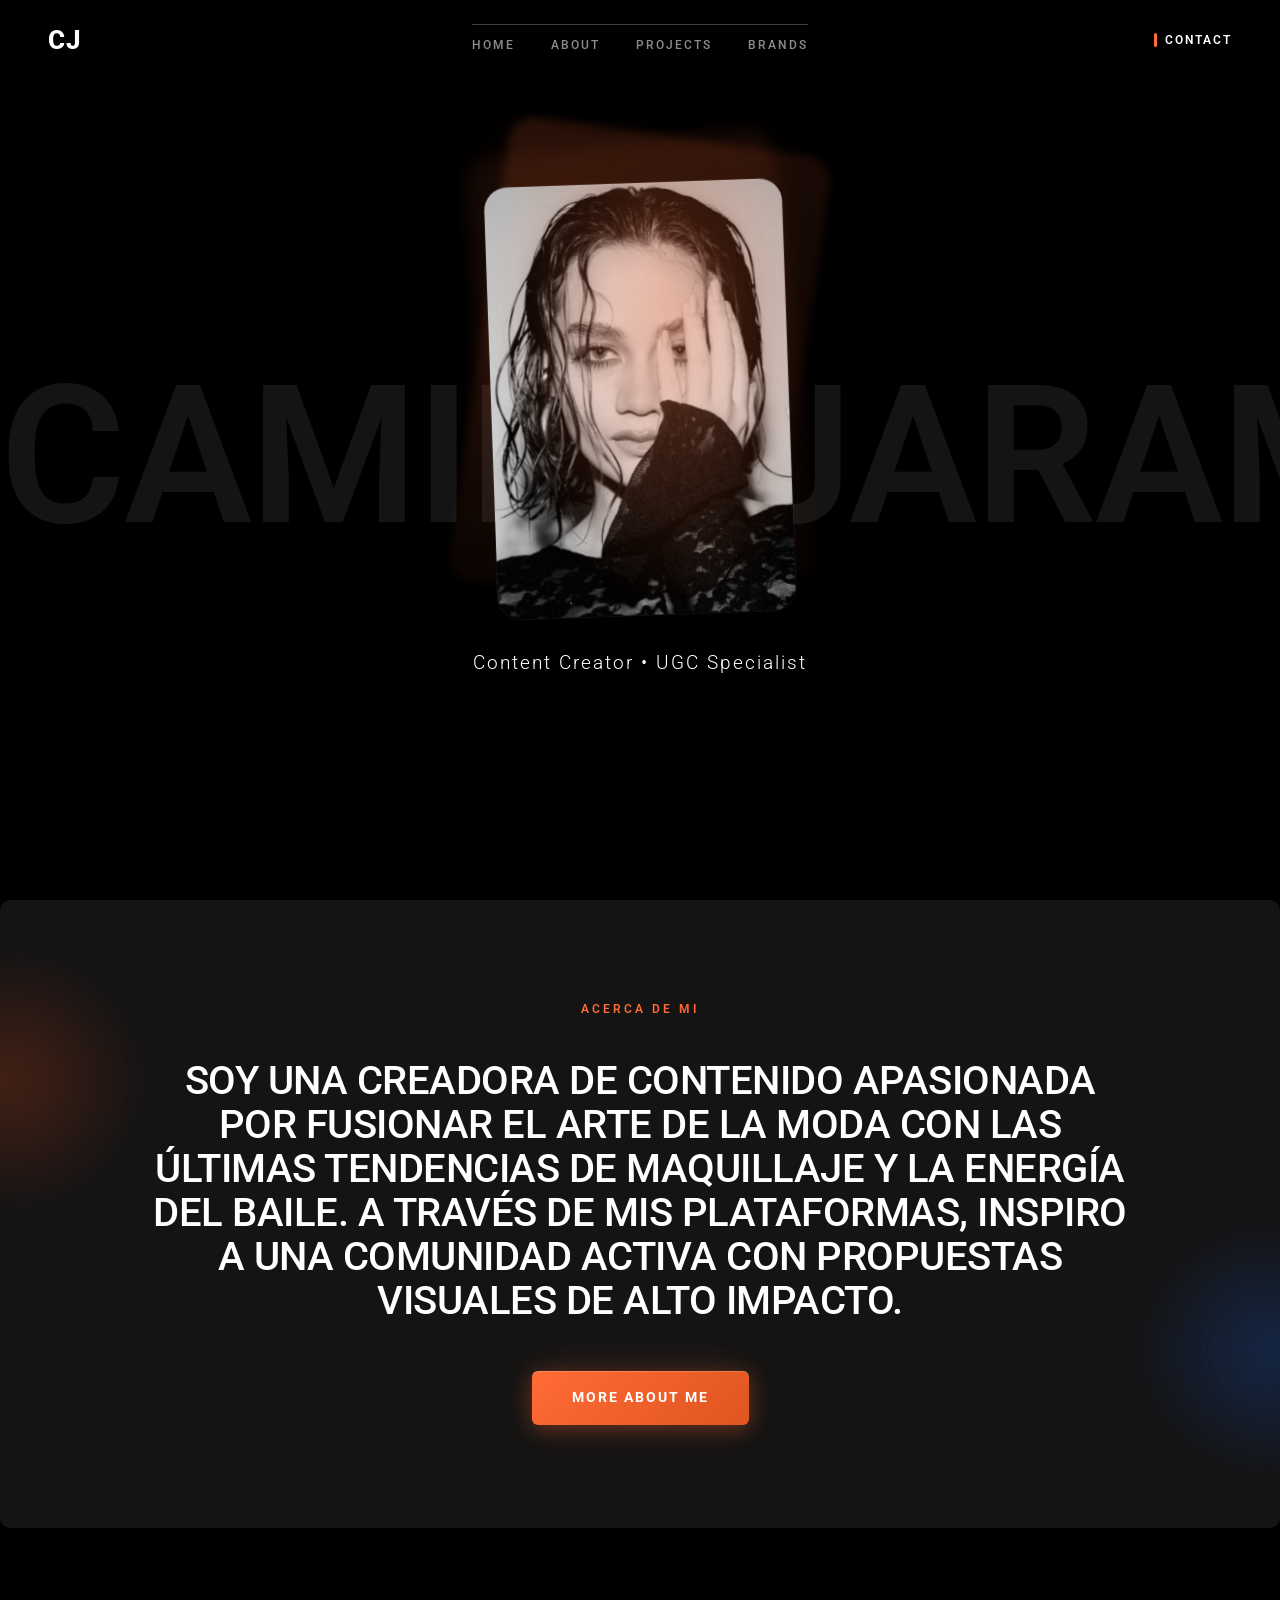
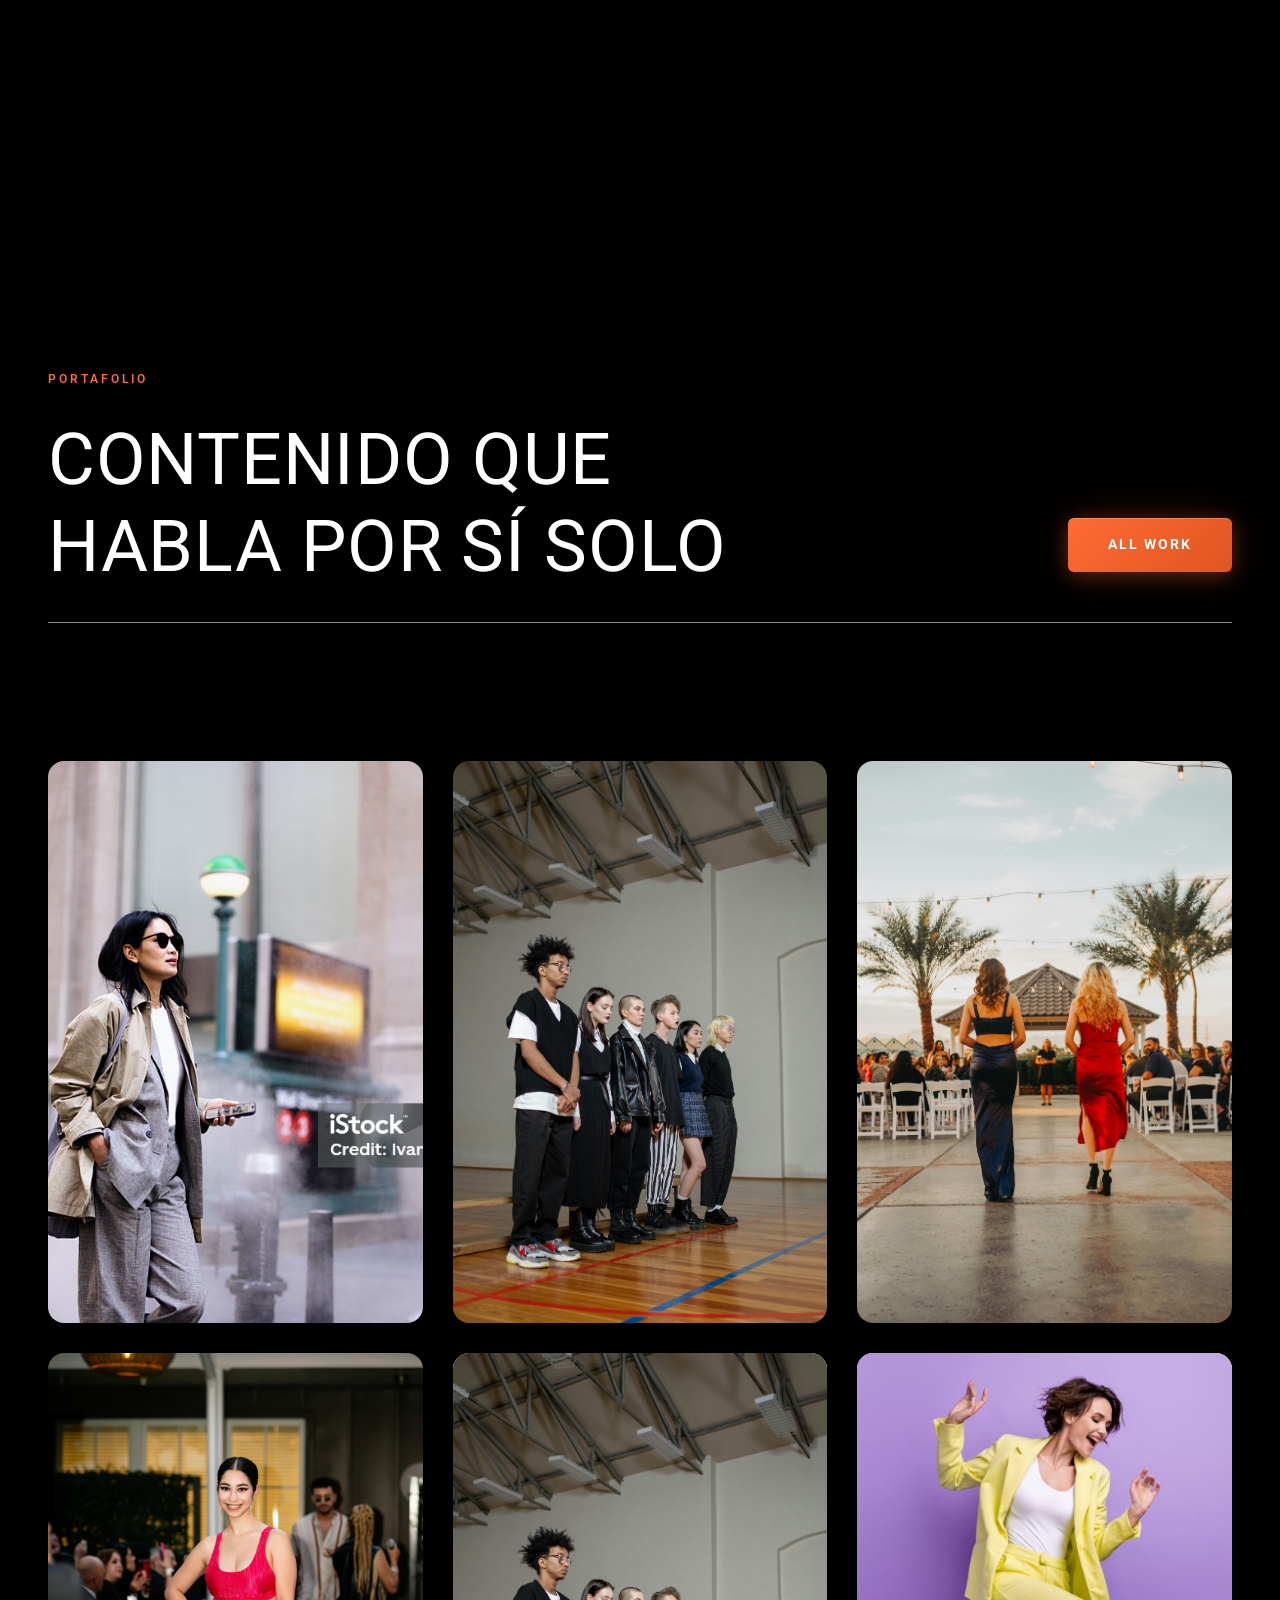
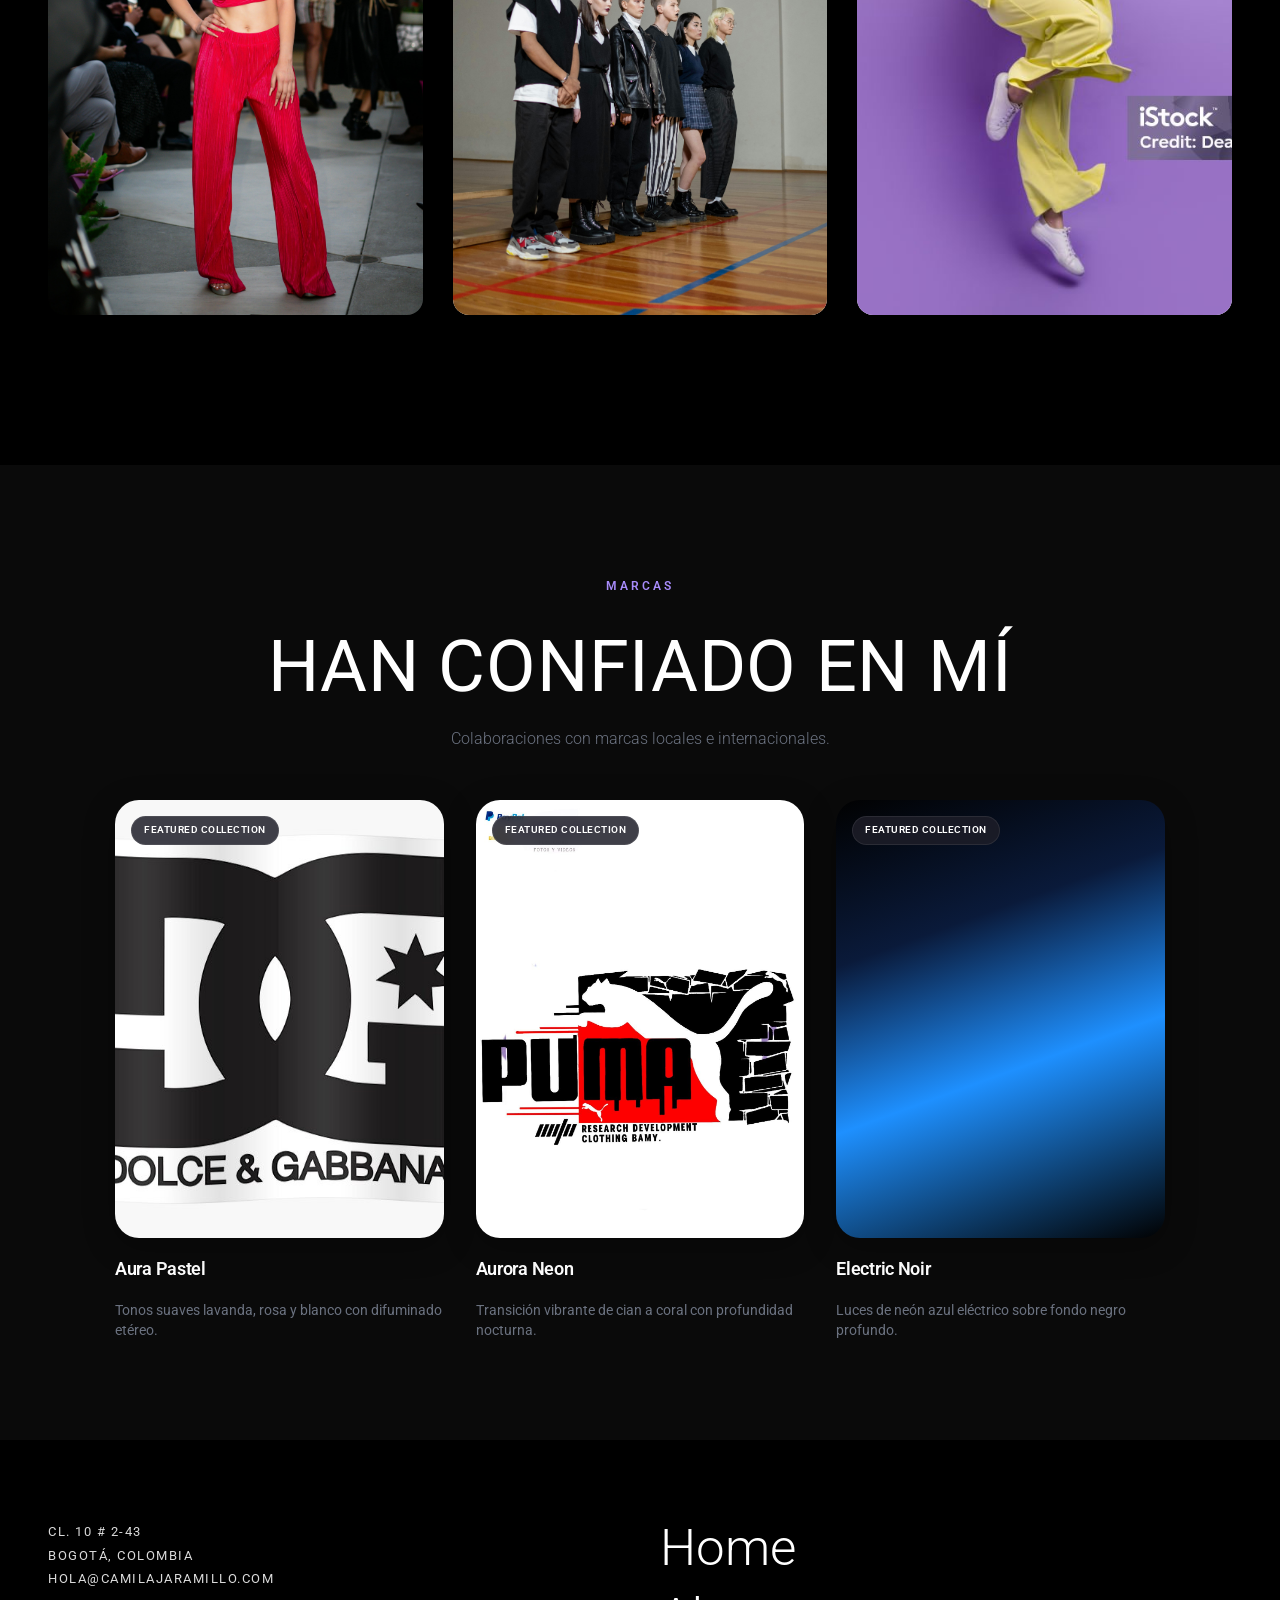
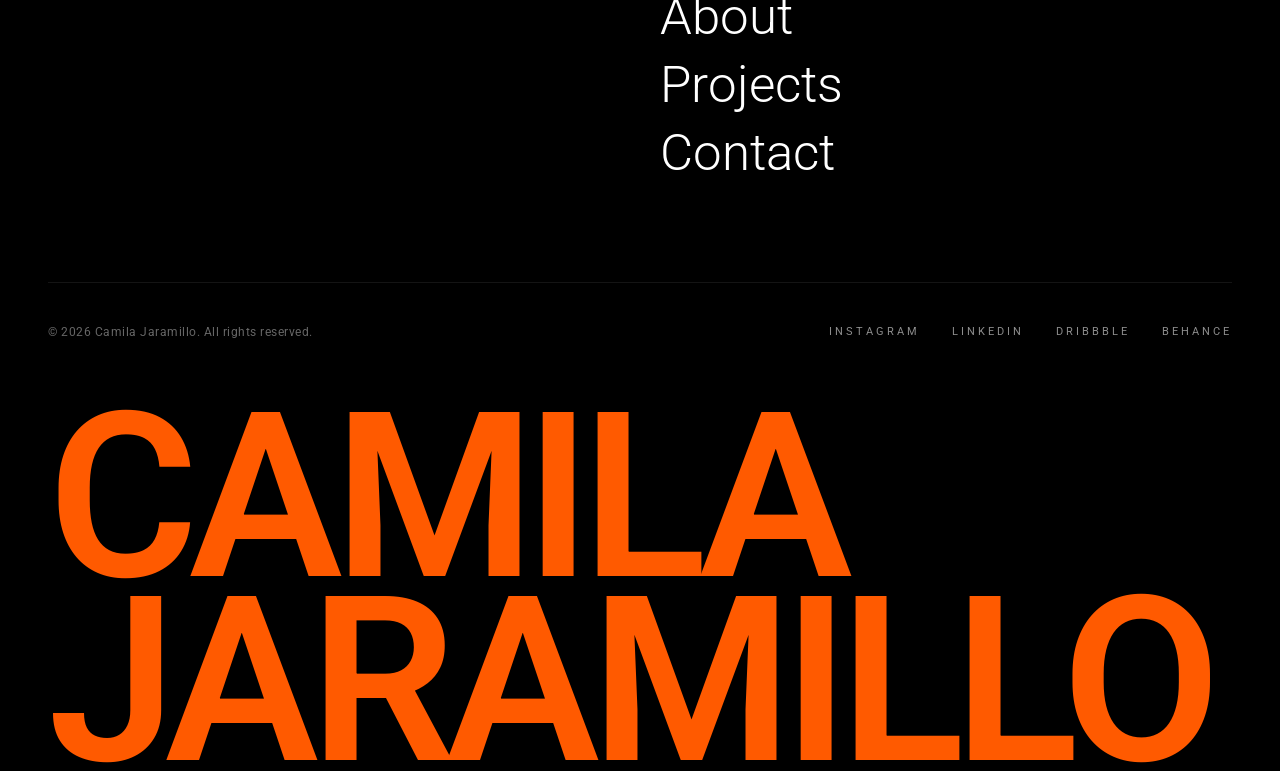
<file: index.html>
<!DOCTYPE html>
<html lang="es">
<head>
  <meta charset="UTF-8">
  <meta name="viewport" content="width=device-width, initial-scale=1.0">
  <meta name="description" content="Camila — Content Creator & UGC Specialist. Portafolio, estadísticas y contacto para colaboraciones con marcas.">
  <title>Camila — Content Creator & UGC</title>
  <link rel="preconnect" href="https://fonts.googleapis.com">
  <link rel="preconnect" href="https://fonts.gstatic.com" crossorigin>
  <link href="https://fonts.googleapis.com/css2?family=Inter:wght@400;500;600;700;800&family=Roboto:wght@300;400&display=swap" rel="stylesheet">
  <link rel="stylesheet" href="style.css">
</head>
<body>

  <!-- ===== NAV ===== -->
  <input type="checkbox" id="menuToggle" class="menu-toggle">
  <nav>
    <div class="hero-nav-inner">
      <a href="#" class="hero-logo">CJ</a>
      <label for="menuToggle" class="menu-icon">
        <span></span>
        <span></span>
        <span></span>
      </label>
      <div class="hero-menu-wrapper">
        <div class="hero-menu-line"></div>
        <ul class="hero-menu">
          <li><a href="index.html">Home</a></li>
          <li><a href="about.html">About</a></li>
          <li><a href="project.html">Projects</a></li>
          <li><a href="#brands">Brands</a></li>
        </ul>
      </div>
      <a href="contact.html" class="hero-contact-btn">
        <span class="hero-contact-dot"></span>
        CONTACT
      </a>
    </div>
  </nav>

  <!-- ===== HERO ===== -->
  <header class="hero-futuristic">
    <div class="hero-bg-text">
      <span class="hero-bg-track">CAMILA JARAMILLO - CAMILA JARAMILLO - CAMILA JARAMILLO - CAMILA JARAMILLO</span>
    </div>

    <div class="hero-futuristic-content">
      <div class="hero-futuristic-center">
        <div class="hero-image-stack">
          <div class="hero-echo-layer echo-1"></div>
          <div class="hero-echo-layer echo-2"></div>
          <div class="hero-echo-layer echo-3"></div>
          <div class="hero-image-card">
            <div class="hero-profile-glow"></div>
            <div class="hero-image-track">
              <img src="assets/images/camila1.jpg" alt="Camila J." class="hero-banner-img">
              <img src="assets/images/camila1.jpg" alt="" class="hero-banner-ghost" aria-hidden="true">
            </div>
          </div>
        </div>
        <p class="hero-under-text">Content Creator &bull; UGC Specialist</p>
      </div>
    </div>

  </header>

  <!-- ===== PORTFOLIO ===== -->
  <!-- ===== STATS ===== -->
  <section class="stats" id="stats">
    <div class="container">
      <div class="stats-header">
        <p class="section-label">Acerca de mi</p>
        <h2 class="about-text">Soy una creadora de contenido apasionada por fusionar el arte de la moda con las últimas tendencias de maquillaje y la energía del baile. A través de mis plataformas, inspiro a una comunidad activa con propuestas visuales de alto impacto.</h2>
        <a href="about.html" class="btn-glow">More About Me</a>
      </div>
    </div>
  </section>

  <!-- ===== PORTFOLIO ===== -->
  <section class="portfolio" id="portfolio">
    <div class="container">
      <div class="portfolio-header">
        <div>
          <p class="section-label">Portafolio</p>
          <h2 class="section-title">Contenido que<br>habla por sí solo</h2>
        </div>
        <div class="btn-portfolio">
          <a href="project.html" class="btn-glow">ALL WORK</a>
        </div>
      </div>
      <div class="portfolio-grid">
        <div class="card">
          <img src="assets/images/imagen1.jpg" alt="Tutorial Maquillaje" class="card-img">
          <div class="card-overlay">
            <span class="tag">Tutorial</span>
            <h3>Maquillaje de día a noche</h3>
          </div>
        </div>
        <div class="card">
          <img src="assets/images/imagen2.jpg" alt="Outfit Of The Day" class="card-img">
          <div class="card-overlay">
            <span class="tag">Moda</span>
            <h3>OOTD · Estilo casual elegante</h3>
          </div>
        </div>
        <div class="card">
          <img src="assets/images/imagen3.jpg" alt="Coreografía" class="card-img">
          <div class="card-overlay">
            <span class="tag">Baile</span>
            <h3>Coreografía viral · colaboración</h3>
          </div>
        </div>
        <div class="card">
          <img src="assets/images/imagen4.jpg" alt="UGC Skincare" class="card-img">
          <div class="card-overlay">
            <span class="tag">UGC</span>
            <h3>Review · rutina de skincare</h3>
          </div>
        </div>
        <div class="card">
          <img src="assets/images/pexels-cottonbro-6217812.jpg" alt="Lookbook Otoño" class="card-img">
          <div class="card-overlay">
            <span class="tag">Fashion</span>
            <h3>Lookbook · tendencias otoño</h3>
          </div>
        </div>
        <div class="card">
          <img src="assets/images/imagen6.jpg" alt="Detrás de Cámaras" class="card-img">
          <div class="card-overlay">
            <span class="tag">BTS</span>
            <h3>Behind the scenes · sesión foto</h3>
          </div>
        </div>
      </div>
    </div>
  </section>

  <!-- ===== BRANDS ===== -->
  <section class="brands" id="brands">
    <div class="container">
      <div class="brands-header">
        <p class="section-label">Marcas</p>
        <h2 class="section-title">Han confiado en mí</h2>
        <p class="section-sub" style="margin:0 auto;">
          Colaboraciones con marcas locales e internacionales.
        </p>
      </div>
      <div class="brands-grid">
        <div class="gradient-card">
          <div class="gradient-card-inner">
            <img src="assets/images/marca1.jpg" alt="Detrás de Cámaras" class="card-img">
            <span class="gradient-badge">Featured Collection</span>
          </div>
          <h3 class="gradient-title">Aura Pastel</h3>
          <p class="gradient-desc">Tonos suaves lavanda, rosa y blanco con difuminado etéreo.</p>
        </div>
        <div class="gradient-card">
          <div class="gradient-card-inner">
            <img src="assets/images/marca2.jpg" alt="Detrás de Cámaras" class="card-img">
            <span class="gradient-badge">Featured Collection</span>
          </div>
          <h3 class="gradient-title">Aurora Neon</h3>
          <p class="gradient-desc">Transición vibrante de cian a coral con profundidad nocturna.</p>
        </div>
        <div class="gradient-card">
          <div class="gradient-card-inner" style="background: linear-gradient(160deg, #010101 0%, #0A1A3A 30%, #1E90FF 60%, #010101 100%);">
            <span class="gradient-badge">Featured Collection</span>
          </div>
          <h3 class="gradient-title">Electric Noir</h3>
          <p class="gradient-desc">Luces de neón azul eléctrico sobre fondo negro profundo.</p>
        </div>
      </div>
    </div>
  </section>



  <!-- ===== FOOTER ===== -->
  <footer class="site-footer">
    <div class="footer-container">
      <div class="footer-top">
        <div class="footer-col footer-col--info">
          <p class="footer-address">Cl. 10 # 2-43</p>
          <p class="footer-address">Bogotá, Colombia</p>
          <a href="mailto:hola@camilajaramillo.com" class="footer-email">hola@camilajaramillo.com</a>
        </div>
        <nav class="footer-col footer-col--nav">
          <a href="#" class="footer-nav-link">Home</a>
          <a href="about.html" class="footer-nav-link">About</a>
          <a href="project.html" class="footer-nav-link">Projects</a>
          <a href="contact.html" class="footer-nav-link">Contact</a>
        </nav>
      </div>
      <div class="footer-divider"></div>
      <div class="footer-middle">
        <p class="footer-copy">&copy; 2026 Camila Jaramillo. All rights reserved.</p>
        <div class="footer-social">
          <a href="#" class="footer-social-link">Instagram</a>
          <a href="#" class="footer-social-link">LinkedIn</a>
          <a href="#" class="footer-social-link">Dribbble</a>
          <a href="#" class="footer-social-link">Behance</a>
        </div>
      </div>
      <div class="footer-bottom">
        <span class="footer-masthead">Camila Jaramillo</span>
      </div>
    </div>
  </footer>

  <script>
    const nav = document.querySelector('.hero-nav-inner');
    window.addEventListener('scroll', () => {
      nav.style.background = window.scrollY > 80 ? 'rgba(0,0,0,0.7)' : 'transparent';
      nav.style.backdropFilter = window.scrollY > 80 ? 'blur(12px)' : 'none';
      nav.style.borderBottom = window.scrollY > 80 ? '1px solid rgba(255,255,255,0.05)' : 'none';
    });

    // Parallax mouse tracking on hero image
    (function() {
      const hero = document.querySelector('.hero-futuristic');
      const track = document.querySelector('.hero-image-track');
      if (!hero || !track) return;

      const img = track.querySelector('.hero-banner-img');
      const ghost = track.querySelector('.hero-banner-ghost');
      if (!img) return;

      let mouseX = 0.5;
      let mouseY = 0.5;
      let imgX = 0.5;
      let imgY = 0.5;
      let ghostX = 0.5;
      let ghostY = 0.5;
      const RANGE = 0.25;
      const IMG_LERP = 0.08;
      const GHOST_LERP = 0.03;

      hero.addEventListener('mousemove', (e) => {
        const rect = hero.getBoundingClientRect();
        mouseX = (e.clientX - rect.left) / rect.width;
        mouseY = (e.clientY - rect.top) / rect.height;
      });

      function animate() {
        imgX += (mouseX - imgX) * IMG_LERP;
        imgY += (mouseY - imgY) * IMG_LERP;
        ghostX += (mouseX - ghostX) * GHOST_LERP;
        ghostY += (mouseY - ghostY) * GHOST_LERP;

        const imgOffX = (imgX - 0.5) * RANGE * 200;
        const imgOffY = (imgY - 0.5) * RANGE * 200;
        const ghostOffX = (ghostX - 0.5) * RANGE * 240;
        const ghostOffY = (ghostY - 0.5) * RANGE * 240;

        img.style.transform = `translate(${imgOffX}px, ${imgOffY}px)`;
        if (ghost) {
          ghost.style.transform = `translate(${ghostOffX}px, ${ghostOffY}px)`;
        }

        requestAnimationFrame(animate);
      }

      animate();
    })();
  </script>

</body>
</html>
</file>
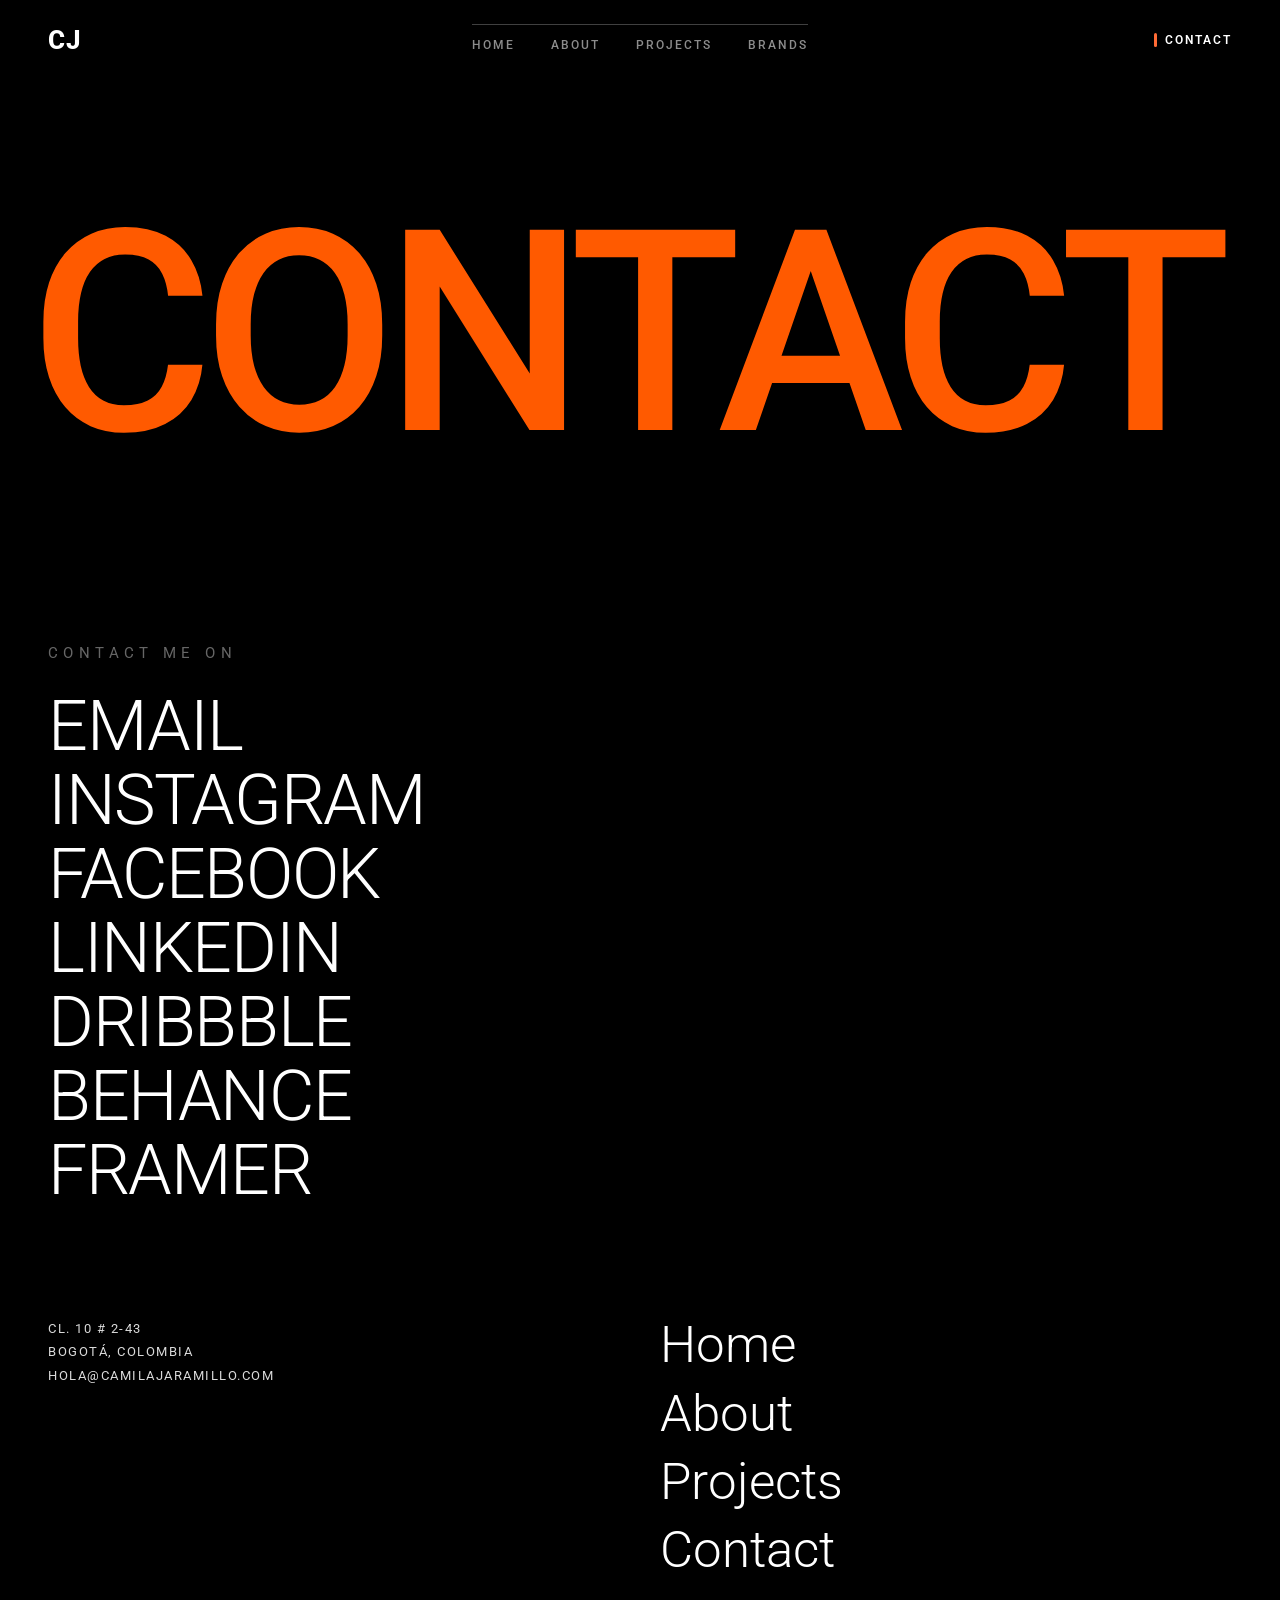
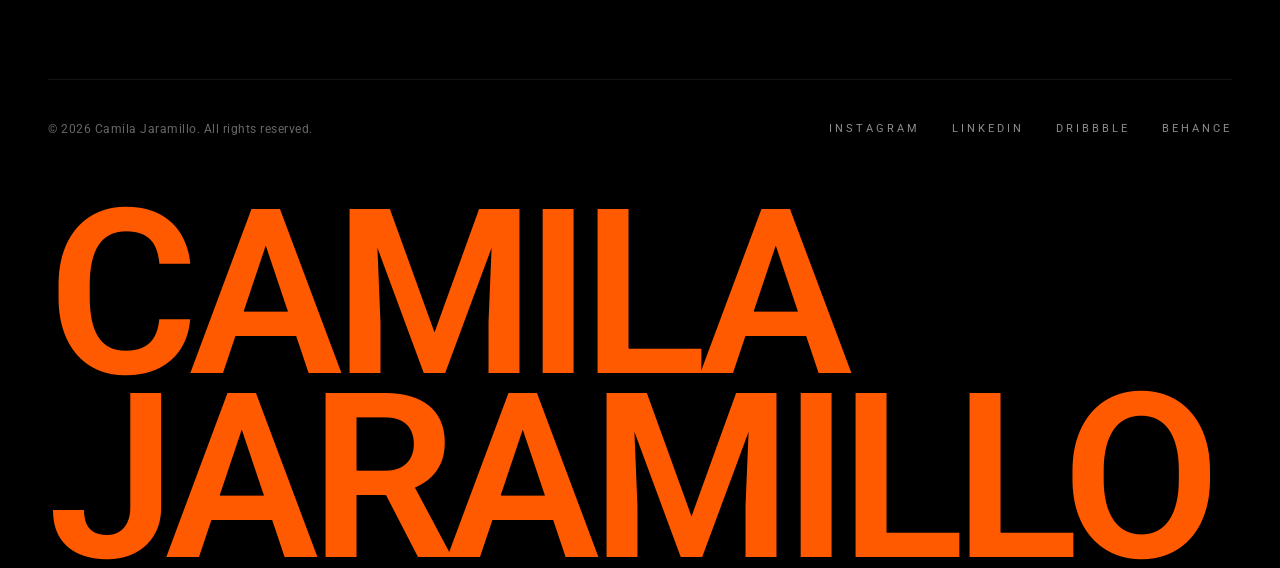
<file: contact.html>
<!DOCTYPE html>
<html lang="es">
<head>
  <meta charset="UTF-8">
  <meta name="viewport" content="width=device-width, initial-scale=1.0">
  <meta name="description" content="Contacto — Camila Jaramillo. Hablemos de tu próximo proyecto.">
  <title>Contacto — Camila Jaramillo</title>
  <link rel="preconnect" href="https://fonts.googleapis.com">
  <link rel="preconnect" href="https://fonts.gstatic.com" crossorigin>
  <link href="https://fonts.googleapis.com/css2?family=Inter:wght@400;500;600;700;800&family=Roboto:wght@300;400&display=swap" rel="stylesheet">
  <link rel="stylesheet" href="style.css">
</head>
<body>

  <!-- ===== NAV ===== -->
  <input type="checkbox" id="menuToggle" class="menu-toggle">
  <nav>
    <div class="hero-nav-inner">
      <a href="index.html" class="hero-logo">CJ</a>
      <label for="menuToggle" class="menu-icon">
        <span></span>
        <span></span>
        <span></span>
      </label>
      <div class="hero-menu-wrapper">
        <div class="hero-menu-line"></div>
        <ul class="hero-menu">
          <li><a href="index.html">Home</a></li>
          <li><a href="about.html">About</a></li>
          <li><a href="project.html">Projects</a></li>
          <li><a href="index.html#brands">Brands</a></li>
        </ul>
      </div>
      <a href="contact.html" class="hero-contact-btn">
        <span class="hero-contact-dot"></span>
        CONTACT
      </a>
    </div>
  </nav>

  <!-- ===== CONTACT ===== -->
  <section class="contact" id="contact">
    <div class="contact__inner">
      <h1 class="contact__hero"><span>CONTACT</span></h1>
      <div class="contact__body">
        <p class="contact__label">CONTACT ME ON</p>
        <nav class="contact__links">
          <a href="#" class="contact__link">EMAIL</a>
          <a href="#" class="contact__link">INSTAGRAM</a>
          <a href="#" class="contact__link">FACEBOOK</a>
          <a href="#" class="contact__link">LINKEDIN</a>
          <a href="#" class="contact__link">DRIBBBLE</a>
          <a href="#" class="contact__link">BEHANCE</a>
          <a href="#" class="contact__link">FRAMER</a>
        </nav>
      </div>
    </div>
  </section>

  <!-- ===== FOOTER ===== -->
  <footer class="site-footer">
    <div class="footer-container">
      <div class="footer-top">
        <div class="footer-col footer-col--info">
          <p class="footer-address">Cl. 10 # 2-43</p>
          <p class="footer-address">Bogotá, Colombia</p>
          <a href="mailto:hola@camilajaramillo.com" class="footer-email">hola@camilajaramillo.com</a>
        </div>
        <nav class="footer-col footer-col--nav">
          <a href="index.html" class="footer-nav-link">Home</a>
          <a href="index.html#stats" class="footer-nav-link">About</a>
          <a href="project.html" class="footer-nav-link">Projects</a>
          <a href="contact.html" class="footer-nav-link">Contact</a>
        </nav>
      </div>
      <div class="footer-divider"></div>
      <div class="footer-middle">
        <p class="footer-copy">&copy; 2026 Camila Jaramillo. All rights reserved.</p>
        <div class="footer-social">
          <a href="#" class="footer-social-link">Instagram</a>
          <a href="#" class="footer-social-link">LinkedIn</a>
          <a href="#" class="footer-social-link">Dribbble</a>
          <a href="#" class="footer-social-link">Behance</a>
        </div>
      </div>
      <div class="footer-bottom">
        <span class="footer-masthead">Camila Jaramillo</span>
      </div>
    </div>
  </footer>

  <script>
    const nav = document.querySelector('.hero-nav-inner');
    window.addEventListener('scroll', () => {
      nav.style.background = window.scrollY > 80 ? 'rgba(0,0,0,0.7)' : 'transparent';
      nav.style.backdropFilter = window.scrollY > 80 ? 'blur(12px)' : 'none';
      nav.style.borderBottom = window.scrollY > 80 ? '1px solid rgba(255,255,255,0.05)' : 'none';
    });
  </script>

</body>
</html>
</file>
<file: style.css>
:root {
  --bg: #F8FAFC;
  --white: #FFFFFF;
  --blue: #2563EB;
  --blue-dark: #1D4ED8;
  --magenta: #E879F9;
  --magenta-light: #F5D0FE;
  --gradient: linear-gradient(135deg, #2563EB, #E879F9);
  --gradient-reverse: linear-gradient(135deg, #E879F9, #2563EB);
  --text-primary: #0F172A;
  --text-secondary: #64748B;
  --text-light: #94A3B8;
  --border: rgba(37, 99, 235, 0.1);
  --shadow: 0 4px 24px rgba(37, 99, 235, 0.08);
  --radius: 16px;
  --radius-sm: 10px;
  --radius-full: 100px;
  --transition: all 0.3s ease;
  --orange: #FF6B35;
  --bgc: #000000;
}

*,
*::before,
*::after {
  margin: 0;
  padding: 0;
  box-sizing: border-box;
}

html {
  scroll-behavior: smooth;
  -webkit-font-smoothing: antialiased;
}

body {
  font-family: 'Roboto', 'Inter', -apple-system, BlinkMacSystemFont, sans-serif;
  font-weight: 400;
  background: var(--bg);
  color: var(--text-primary);
  line-height: 1.6;
  overflow-x: hidden;
}

a {
  text-decoration: none;
  color: inherit;
}

img {
  max-width: 100%;
  display: block;
}

.container {
  max-width: 1200px;
  margin: 0 auto;
  padding: 0 24px;
}

.portfolio .container {
  width: 100%;
  max-width: none;
  padding: 0;
  margin: 0 auto;
}

.stats .container {
  display: flex;
  flex-direction: column;
  align-items: center;
  justify-content: center;
  height: auto;
  position: relative;
  width: 100%;
  max-width: none;
  margin: 0 auto;
  padding-top: 48px;
  padding-right: 48px;
  padding-bottom: 7px;
  padding-left: 48px;
  overflow: hidden;
  border-radius: 10px;
  background: rgba(255, 255, 255, 0.08);
  backdrop-filter: blur(14px) saturate(140%);
  -webkit-backdrop-filter: blur(14px) saturate(140%);
}



/* ===== SECTION HEADINGS ===== */
.section-label {
  font-size: 0.75rem;
  font-weight: 600;
  letter-spacing: 3px;
  text-transform: uppercase;
  color: var(--orange);
  margin-top: 12px;
}

.section-title {
  font-size: 72px;
  font-weight: 400;
  color: #ffffff;
  text-transform: uppercase;
  margin-bottom: 16px;
  line-height: 1.2;
  padding-top: 28px;
  letter-spacing: 0.7px;
}

.portfolio .section-title {
  font-size: 72px;
  font-weight: 400;
  color: #ffffff;
  padding-top: 28px;
  letter-spacing: 0.7px;
  background: none;
  -webkit-background-clip: unset;
  background-clip: unset;
  -webkit-text-fill-color: unset;
}

.section-sub {
  font-size: 1rem;
  color: var(--text-secondary);
  max-width: 520px;
  font-weight: 300;
}

/* ============================================================
   FUTURISTIC NAV
   ============================================================ */
.hero-nav-inner {
  position: fixed;
  top: 0;
  left: 0;
  right: 0;
  z-index: 1000;
  display: grid;
  grid-template-columns: 1fr auto 1fr;
  align-items: center;
  padding: 20px 48px;
  background: transparent;
}

.hero-logo {
  font-size: 1.6rem;
  font-weight: 800;
  color: #FFFFFF;
  letter-spacing: 0.7px;
  justify-self: start;
}

.hero-menu-wrapper {
  display: flex;
  flex-direction: column;
  align-items: center;
  gap: 6px;
  justify-self: center;
}

.hero-contact-btn {
  display: flex;
  align-items: center;
  gap: 8px;
  font-size: 0.75rem;
  font-weight: 600;
  letter-spacing: 2px;
  color: #FFFFFF;
  transition: opacity 0.3s ease;
  justify-self: end;
}

.hero-logo {
  font-size: 1.6rem;
  font-weight: 800;
  color: #FFFFFF;
  letter-spacing: 0.7px;
}

.hero-menu-line {
  width: 100%;
  height: 1px;
  background: rgba(255, 255, 255, 0.25);
}

.hero-menu {
  display: flex;
  align-items: center;
  gap: 36px;
  list-style: none;
}

.hero-menu a {
  font-size: 0.75rem;
  font-weight: 500;
  letter-spacing: 2px;
  text-transform: uppercase;
  color: rgba(255, 255, 255, 0.55);
  transition: color 0.3s ease;
}

.hero-menu a:hover {
  color: #FFFFFF;
}

.hero-contact-btn {
  display: flex;
  align-items: center;
  gap: 8px;
  font-size: 0.75rem;
  font-weight: 600;
  letter-spacing: 2px;
  color: #FFFFFF;
  transition: opacity 0.3s ease;
}

.hero-contact-btn:hover {
  opacity: 0.7;
}

.hero-contact-dot {
  width: 3px;
  height: 14px;
  background: #FF6B35;
  border-radius: 2px;
}

.menu-toggle,
.menu-icon {
  display: none;
}

/* ============================================================
   FUTURISTIC HERO
   ============================================================ */
.hero-futuristic {
  min-height: 100vh;
  background: #000000;
  display: flex;
  align-items: center;
  position: relative;
  overflow: hidden;
  padding: 0 48px 150px;
}

.hero-bg-text {
  position: absolute;
  top: 50%;
  left: 0;
  transform: translateY(-50%);
  font-size: clamp(10rem, 15vw, 25rem);
  font-weight: 600;
  color: rgba(255, 255, 255, 0.08);
  letter-spacing: -0.01em;
  pointer-events: none;
  user-select: none;
  white-space: nowrap;
  width: 100%;
  overflow: hidden;
  line-height: 1;
}

.hero-bg-track {
  display: inline-block;
  vertical-align: middle;
  animation: marquee 45s linear infinite;
}

@keyframes marquee {
  0% { transform: translateX(0); }
  100% { transform: translateX(-50%); }
}

.hero-futuristic-content {
  display: flex;
  flex-direction: column;
  align-items: center;
  justify-content: center;
  width: 100%;
  max-width: 1400px;
  margin: 80px auto 0;
  position: relative;
  z-index: 2;
  gap: 40px;
}

.hero-futuristic-center {
  display: flex;
  flex-direction: column;
  align-items: center;
  gap: 32px;
}

.hero-under-text {
  font-size: 1.2rem;
  color: #ffffff;
  font-weight: 300;
  letter-spacing: 2px;
  text-align: center;
  margin-top: 30px;
}

.hero-image-stack {
  position: relative;
  width: 300px;
  height: 434px;
}

.hero-echo-layer {
  position: absolute;
  width: 100%;
  height: 100%;
  border-radius: 24px;
  opacity: 0.15;
}

.echo-1 {
  background: linear-gradient(145deg, #FF6B35, transparent);
  transform: rotate(8deg) scale(1.08);
  filter: blur(4px);
  animation: echoDrift 6s ease-in-out infinite;
}

.echo-2 {
  background: linear-gradient(210deg, #FF6B35, #000000);
  transform: rotate(-6deg) scale(1.04);
  filter: blur(8px);
  opacity: 0.1;
  animation: echoDrift 6s ease-in-out 1.5s infinite;
}

.echo-3 {
  background: radial-gradient(circle at 30% 40%, #FF6B35, transparent 70%);
  transform: rotate(3deg) scale(1.12);
  filter: blur(12px);
  opacity: 0.08;
  animation: echoDrift 6s ease-in-out 3s infinite;
}

@keyframes echoDrift {
  0%, 100% { transform: rotate(8deg) scale(1.08); }
  50% { transform: rotate(5deg) scale(1.12); }
}

.echo-2 {
  animation-name: echoDrift2;
}

@keyframes echoDrift2 {
  0%, 100% { transform: rotate(-6deg) scale(1.04); }
  50% { transform: rotate(-3deg) scale(1.08); }
}

.echo-3 {
  animation-name: echoDrift3;
}

@keyframes echoDrift3 {
  0%, 100% { transform: rotate(3deg) scale(1.12); }
  50% { transform: rotate(0deg) scale(1.16); }
}

.hero-image-card {
  position: relative;
  z-index: 2;
  width: 100%;
  height: 100%;
  border-radius: 24px;
  overflow: hidden;
  transform: rotate(-2deg);
  transition: transform 0.5s ease;
  border: 1px solid rgba(255, 255, 255, 0.06);
  margin-top: 30px;
}

.hero-image-card:hover {
  transform: rotate(0deg) scale(1.02);
}

.hero-profile-glow {
  position: absolute;
  inset: 0;
  background: radial-gradient(ellipse at 60% 30%, rgba(255, 107, 53, 0.35), transparent 70%);
  z-index: 2;
  pointer-events: none;
}

.hero-banner-img {
  position: absolute;
  inset: 0;
  width: 100%;
  height: 100%;
  object-fit: cover;
  display: block;
  z-index: 1;
  will-change: transform;
}

.hero-banner-ghost {
  position: absolute;
  top: 0;
  left: 0;
  width: 100%;
  height: 100%;
  object-fit: cover;
  display: block;
  opacity: 0.25;
  filter: blur(8px);
  z-index: 0;
  pointer-events: none;
  will-change: transform;
}

.hero-image-track {
  position: relative;
  width: 100%;
  height: 100%;
  overflow: hidden;
}

/* ============================================================
   PORTFOLIO
   ============================================================ */
.portfolio {
  background-color: #000000;
  padding: 158px 48px 60px;
}

.portfolio-header {
  display: flex;
  justify-content: space-between;
  align-items: flex-end;
  margin-bottom: 48px;
  flex-wrap: wrap;
  gap: 24px;
  width: 100%;
  border-bottom: 0.4px solid rgba(255, 255, 255, 0.55);
  padding-bottom: 16px;
}

.btn-portfolio {
  margin-bottom: 34px;
}

.portfolio-grid {
  display: grid;
  grid-template-columns: repeat(auto-fit, minmax(300px, 1fr));
  gap: 30px;
  padding: 90px 0;
}

.card {
  border-radius: var(--radius);
  overflow: hidden;
  background: var(--bg);
  position: relative;
  cursor: pointer;
  transition: all 0.6s cubic-bezier(0.23, 1, 0.32, 1);
  /* border: 1px solid var(--border); */
  animation: cardFloat 7s ease-in-out infinite;
}

.card:nth-child(2) { animation-delay: 2.5s; }
.card:nth-child(3) { animation-delay: 2.5s; }
.card:nth-child(4) { animation-delay: 2.5s; }
.card:nth-child(5) { animation-delay: 2.5s; }
.card:nth-child(6) { animation-delay: 2.5s; }

@keyframes cardFloat {
  0%, 100% { transform: translateY(0); }
  50% { transform: translateY(-6px); }
}

.card:hover {
  transform: translateY(-8px) scale(1.02);
  box-shadow: 0 20px 40px rgba(37, 99, 235, 0.12);
  border-color: rgba(232, 121, 249, 0.3);
  animation: none;
}

.card-img {
  width: 100%;
  height: 100%;
  object-fit: cover;
  display: block;
}

.card-overlay {
  position: absolute;
  inset: 0;
  background: linear-gradient(to top, rgba(15, 23, 42, 0.75) 0%, transparent 50%);
  display: flex;
  flex-direction: column;
  justify-content: flex-end;
  padding: 20px;
  opacity: 0;
  transition: opacity 0.4s ease;
}

.card:hover .card-overlay {
  opacity: 1;
}

.card-overlay .tag {
  font-size: 0.7rem;
  font-weight: 600;
  letter-spacing: 1.5px;
  text-transform: uppercase;
  color: var(--magenta);
  margin-bottom: 4px;
}

.card-overlay h3 {
  font-size: 1rem;
  color: var(--white);
  font-weight: 600;
}

/* ============================================================
   STATS
   ============================================================ */
.stats {
  width: 100%;
  min-height: 100vh;
  background-color: #000000;
  background-image:
    radial-gradient(ellipse 150px 15% at left 20%, rgba(255, 90, 0, 0.18) 0%, transparent 100%),
    radial-gradient(ellipse 150px 15% at right 50%, rgba(0, 110, 255, 0.18) 0%, transparent 100%);
  background-repeat: no-repeat;
}

.stats-header {
  text-align: center;
  margin-bottom: 56px;
  padding: 40px;
  min-height: 300px;
  display: flex;
  flex-direction: column;
  justify-content: center;
  align-items: center;
}

.about-text {
  color: #ffffff;
  max-width: 980px;
  font-size: 40px;
  line-height: 1.1;
  font-weight: 500;
  margin-top: 40px;
  letter-spacing: -0.5px;
  margin-bottom: 48px;
  text-transform: uppercase;
  text-align: center;
  margin-left: auto;
  margin-right: auto;
}

.stats-header .section-sub {
  margin: 0 auto;
}

.btn-glow {
  display: inline-block;
  margin-top: 0px;
  padding: 16px 40px;
  font-family: 'Roboto', sans-serif;
  font-weight: 700;
  font-size: 0.85rem;
  letter-spacing: 2px;
  text-transform: uppercase;
  color: #ffffff;
  background: linear-gradient(135deg, #FF6B35, #e05520);
  border: none;
  border-radius: 6px;
  cursor: pointer;
  transition: all 0.4s ease;
  box-shadow:
    0 4px 20px rgba(255, 107, 53, 0.3),
    0 0 40px rgba(255, 107, 53, 0.15),
    inset 0 1px 0 rgba(255, 255, 255, 0.2);
}

.btn-glow:hover {
  transform: translateY(-3px);
  box-shadow:
    0 8px 30px rgba(255, 107, 53, 0.45),
    0 0 60px rgba(255, 107, 53, 0.25),
    inset 0 1px 0 rgba(255, 255, 255, 0.3);
  filter: brightness(1.1);
}

.stats-grid {
  display: grid;
  grid-template-columns: repeat(4, 1fr);
  gap: 24px;
}


/* ============================================================
   BRANDS
   ============================================================ */
.brands {
  padding: 100px 0;
  background: #0A0A0A;
}

.brands-header {
  text-align: center;
  margin-bottom: 48px;
}

.brands-header .section-label {
  color: #A78BFA;
}

.brands-header .section-sub {
  color: #6B7280;
  margin: 0 auto;
}

.brands-grid {
  display: grid;
  grid-template-columns: repeat(3, 1fr);
  gap: 32px;
  max-width: 1050px;
  margin: 0 auto;
}

.gradient-card {
  display: flex;
  flex-direction: column;
  gap: 16px;
}

.gradient-card-inner {
  aspect-ratio: 3 / 4;
  border-radius: 24px;
  position: relative;
  overflow: hidden;
  transition: transform 0.4s ease, box-shadow 0.4s ease;
  box-shadow: 0 8px 32px rgba(0, 0, 0, 0.3);
}

.gradient-card-inner:hover {
  transform: translateY(-8px) scale(1.02);
  box-shadow: 0 20px 48px rgba(0, 0, 0, 0.5);
}

.gradient-badge {
  position: absolute;
  top: 16px;
  left: 16px;
  font-size: 0.65rem;
  font-weight: 600;
  letter-spacing: 0.5px;
  text-transform: uppercase;
  color: #FFFFFF;
  background: rgba(30, 30, 40, 0.85);
  backdrop-filter: blur(4px);
  padding: 5px 12px;
  border-radius: 100px;
  border: 1px solid rgba(255, 255, 255, 0.08);
}

.gradient-title {
  font-size: 1.15rem;
  font-weight: 600;
  color: #FFFFFF;
  letter-spacing: -0.3px;
}

.gradient-desc {
  font-size: 0.85rem;
  color: #6B7280;
  font-weight: 400;
  line-height: 1.5;
}


/* ============================================================
   CONTACT — Editorial
   ============================================================ */
.contact {
  position: relative;
  background: #000000;
  min-height: 100vh;
  display: flex;
  align-items: center;
  padding: 158px 48px 30px;
}

.contact__inner {
  width: 100%;
  max-width: 1400px;
  margin: 0 auto;
}

.contact__hero {
  display: flex;
  justify-content: center;
  align-items: center;
  font-size: clamp(10rem, 22vw, 26rem);
  font-weight: 500;
  color: #FF5A00;
  letter-spacing: -0.04em;
  line-height: 0.9;
  margin: 0;
  user-select: none;
}

.contact__hero span {
  text-align: center;
  margin-top: 50px;
  margin-left: -30px;
}

.contact__body {
  margin-top: clamp(80px, 18vw, 180px);
  padding-top: 0;
  animation: contactReveal 1s cubic-bezier(0.25, 0.1, 0.25, 1) both;
  animation-timeline: view();
  animation-range: entry 0% entry 100%;
}

.contact__label {
  font-size: clamp(14px, 1.2vw, 18px);
  font-weight: 400;
  color: #666666;
  letter-spacing: 0.35em;
  text-transform: uppercase;
  margin: 0 0 24px;
}

.contact__links {
  display: flex;
  flex-direction: column;
  align-items: flex-start;
  gap: 0;
}

.contact__link {
  font-size: clamp(2.6rem, 5.5vw, 6.5rem);
  font-weight: 300;
  color: #ffffff;
  text-decoration: none;
  line-height: 1.05;
  letter-spacing: -0.02em;
  transition: color 0.45s ease, opacity 0.45s ease, transform 0.45s cubic-bezier(0.25, 0.1, 0.25, 1);
}

.contact__links:hover .contact__link {
  opacity: 0.15;
}

.contact__links .contact__link:hover {
  opacity: 1;
  color: #FF5A00;
  transform: translateX(8px);
}

@keyframes contactReveal {
  from {
    opacity: 0;
    transform: translateY(40px);
  }
  to {
    opacity: 1;
    transform: translateY(0);
  }
}

/* ============================================================
   ABOUT — Editorial
   ============================================================ */
.about {
  position: relative;
  background: #000000;
  min-height: 100vh;
  display: flex;
  align-items: center;
  padding: 80px 48px 30px;
}

.about__inner {
  width: 100%;
  max-width: 1400px;
  margin: 0 auto;
}

.about__hero {
  display: grid;
  grid-template-columns: 1fr auto 1fr;
  align-items: center;
  font-size: clamp(10rem, 22vw, 26rem);
  font-weight: 500;
  color: #FF5A00;
  letter-spacing: -0.04em;
  line-height: 0.9;
  margin: 0 auto;
  user-select: none;
}

.about__hero span {
  grid-column: 2;
  text-align: center;
  margin-top: 50px;
}

.about__body {
  margin-top: clamp(80px, 18vw, 180px);
  padding-top: 0;
  animation: aboutReveal 1s cubic-bezier(0.25, 0.1, 0.25, 1) both;
  animation-timeline: view();
  animation-range: entry 0% entry 100%;
}

.about__label {
  font-size: clamp(14px, 1.2vw, 18px);
  font-weight: 400;
  color: #666666;
  letter-spacing: 0.35em;
  text-transform: uppercase;
  margin: 0 0 24px;
}

.about__text {
  font-size: clamp(1.8rem, 2.2vw, 2.2rem);
  font-weight: 300;
  color: #ffffff;
  line-height: 1.4;
  max-width: 900px;
  letter-spacing: -0.01em;
  margin: 0;
}

.about-grid {
  background: #000000;
  padding: 60px 48px 120px;
}

.about-grid__inner {
  max-width: 1400px;
  margin: 0 auto;
  display: grid;
  grid-template-columns: 1fr 1fr;
  gap: 80px;
  align-items: center;
}

.about-grid__text {
  font-size: clamp(1rem, 1.5vw, 1.4rem);
  font-weight: 300;
  color: #ffffff;
  line-height: 1.6;
  letter-spacing: 0;
  margin: 0;
}

.about-grid__image {
  width: 100%;
  aspect-ratio: 3 / 4;
  overflow: hidden;
}

.about-grid__image img {
  width: 100%;
  height: 100%;
  object-fit: cover;
  display: block;
}

.about-extra {
  background: #000000;
  padding: 0 48px 120px;
}

.about-extra__inner {
  max-width: 1400px;
  margin: 0 auto;
}

.about-extra__text {
  font-size: clamp(1.6rem, 3vw, 3rem);
  font-weight: 300;
  color: #ffffff;
  line-height: 1.2;
  max-width: 1000px;
  letter-spacing: -0.02em;
  margin: 0;
}

@keyframes aboutReveal {
  from {
    opacity: 0;
    transform: translateY(40px);
  }
  to {
    opacity: 1;
    transform: translateY(0);
  }
}

/* ============================================================
   PROJECT — Editorial
   ============================================================ */
.project {
  position: relative;
  background: #000000;
  min-height: 90vh;
  display: flex;
  align-items: center;
  padding: 158px 48px 0;
}

.project__inner {
  width: 100%;
  max-width: 1400px;
  margin: 0 auto;
}

.project__hero {
  display: flex;
  justify-content: center;
  font-size: clamp(10rem, 22vw, 26rem);
  font-weight: 500;
  color: #FF5A00;
  letter-spacing: -0.04em;
  line-height: 0.9;
  margin: 0;
  user-select: none;
}

.project__hero span {
  text-align: center;
  margin-top: 50px;
}

.project__body {
  margin-top: clamp(80px, 18vw, 180px);
  padding-top: 0;
  animation: projectReveal 1s cubic-bezier(0.25, 0.1, 0.25, 1) both;
  animation-timeline: view();
  animation-range: entry 0% entry 100%;
}

.project__label {
  font-size: clamp(14px, 1.2vw, 18px);
  font-weight: 400;
  color: #666666;
  letter-spacing: 0.35em;
  text-transform: uppercase;
  margin: 0;
}

.project-grid {
  background: #000000;
  padding: 80px 48px 0;
}

.project-grid--alt {
  padding: 0 48px 120px;
}

.project-grid__inner {
  max-width: 1400px;
  margin: 0 auto;
  display: grid;
  grid-template-columns: 1fr 1fr;
  gap: 24px;
}

.project-grid__item {
  overflow: hidden;
  aspect-ratio: 4 / 5;
}

.project-grid__img {
  width: 100%;
  height: 100%;
  object-fit: cover;
  display: block;
  transition: transform 0.6s cubic-bezier(0.25, 0.1, 0.25, 1);
}

.project-grid__item:hover .project-grid__img {
  transform: scale(1.04);
}

.project-text {
  background: #000000;
  padding: 120px 48px;
}

.project-text__inner {
  max-width: 1400px;
  margin: 0 auto;
}

.project-text__content {
  font-size: clamp(1.6rem, 3vw, 3rem);
  font-weight: 300;
  color: #ffffff;
  line-height: 1.2;
  max-width: 1000px;
  letter-spacing: -0.02em;
  margin: 0;
}

@keyframes projectReveal {
  from {
    opacity: 0;
    transform: translateY(40px);
  }
  to {
    opacity: 1;
    transform: translateY(0);
  }
}

/* ============================================================
   FOOTER
   ============================================================ */
.site-footer {
  background: #000000;
  color: #ffffff;
  padding: 0;
  overflow: hidden;
}

.footer-container {
  max-width: 1400px;
  margin: 0 auto;
  padding: 80px 48px 0;
}

/* TOP */
.footer-top {
  display: grid;
  grid-template-columns: 1fr 1fr;
  gap: 40px;
}

.footer-col--info p,
.footer-col--info a {
  font-size: 0.8rem;
  text-transform: uppercase;
  letter-spacing: 1.5px;
  color: rgba(255, 255, 255, 0.85);
  font-weight: 400;
  line-height: 1.8;
  font-style: normal;
  display: block;
}

.footer-email {
  text-decoration: none;
  transition: opacity 0.3s ease;
}

.footer-email:hover {
  opacity: 0.5;
}

.footer-col--nav {
  display: flex;
  flex-direction: column;
  align-items: flex-start;
  gap: 12px;
}

.footer-nav-link {
  font-size: clamp(2rem, 4vw, 4rem);
  font-weight: 300;
  text-decoration: none;
  color: #ffffff;
  line-height: 1.1;
  transition: opacity 0.4s ease;
}

.footer-nav-link:hover {
  opacity: 0.35;
}

/* DIVIDER */
.footer-divider {
  width: 100%;
  height: 1px;
  background: rgba(255, 255, 255, 0.08);
  margin: 100px 0 40px;
}

/* MIDDLE */
.footer-middle {
  display: flex;
  justify-content: space-between;
  align-items: center;
  flex-wrap: wrap;
  gap: 24px;
}

.footer-copy {
  font-size: 0.75rem;
  color: rgba(255, 255, 255, 0.4);
  letter-spacing: 0.5px;
  font-weight: 400;
}

.footer-social {
  display: flex;
  justify-content: flex-end;
  gap: 32px;
}

.footer-social-link {
  font-size: 0.7rem;
  color: rgba(255, 255, 255, 0.55);
  text-transform: uppercase;
  letter-spacing: 3px;
  text-decoration: none;
  transition: opacity 0.4s ease;
  font-weight: 400;
}

.footer-social-link:hover {
  opacity: 0.3;
}

/* BOTTOM */
.footer-bottom {
  margin-top: 40px;
  line-height: 0.85;
}

.footer-masthead {
  display: block;
  font-size: clamp(8rem, 18vw, 24rem);
  font-weight: 600;
  color: #FF5A00;
  text-transform: uppercase;
  letter-spacing: -0.04em;
  line-height: 0.8;
  transform: translateY(6%);
  user-select: none;
  padding-bottom: 20px;
}

/* RESPONSIVE */
@media (max-width: 768px) {
  .footer-container {
    padding: 60px 24px 0;
  }

  .footer-top {
    grid-template-columns: 1fr;
    gap: 48px;
  }

  .footer-col--nav {
    align-items: flex-start;
  }

  .footer-nav-link {
    font-size: clamp(1.8rem, 8vw, 3rem);
  }

  .footer-middle {
    flex-direction: column;
    align-items: flex-start;
    gap: 16px;
  }

  .footer-divider {
    margin: 60px 0 32px;
  }
}

/* ============================================================
   RESPONSIVE
   ============================================================ */
@media (max-width: 1024px) {
  .stats-grid { grid-template-columns: repeat(2, 1fr); }
  .brands-grid { grid-template-columns: repeat(2, 1fr); }
  .gradient-card-inner { max-width: 100%; }
  .hero-image-stack {
    width: 220px;
    height: 318px;
  }
  .hero-nav-inner {
    padding: 20px 24px;
  }
  .hero-futuristic {
    padding: 0 24px;
  }
  .hero-menu {
    gap: 20px;
  }
}

@media (max-width: 600px) {
  .hero-image-stack {
    width: 160px;
    height: 232px;
  }
  .portfolio-grid { grid-template-columns: 1fr; max-width: 360px; margin: 0 auto; }
  .stats-grid { grid-template-columns: 1fr; }
  .brands-grid { grid-template-columns: 1fr; }
}

/* ============================================================
   RESPONSIVE — Tablet (max-width: 768px)
   ============================================================ */
@media (max-width: 768px) {
  .menu-toggle { display: none; }

  .menu-icon {
    display: flex;
    position: fixed;
    top: 24px;
    right: 24px;
    z-index: 1001;
    width: 28px;
    height: 20px;
    cursor: pointer;
    flex-direction: column;
    justify-content: space-between;
  }

  .menu-icon span {
    display: block;
    width: 100%;
    height: 2px;
    background: #ffffff;
    border-radius: 2px;
    transition: transform 0.4s cubic-bezier(0.25, 0.1, 0.25, 1),
                opacity 0.3s ease;
    transform-origin: center center;
  }

  .menu-toggle:checked + nav .menu-icon span:nth-child(1) {
    transform: translateY(9px) rotate(45deg);
  }

  .menu-toggle:checked + nav .menu-icon span:nth-child(2) {
    opacity: 0;
  }

  .menu-toggle:checked + nav .menu-icon span:nth-child(3) {
    transform: translateY(-9px) rotate(-45deg);
  }

  .hero-nav-inner {
    padding: 16px 24px;
  }

  .hero-menu-wrapper {
    position: fixed;
    top: 0;
    left: 0;
    right: 0;
    bottom: 0;
    width: 100%;
    height: 100vh;
    background: #000000;
    z-index: 999;
    flex-direction: column;
    justify-content: center;
    align-items: center;
    gap: 0;
    transform: translateY(-100%);
    opacity: 0;
    visibility: hidden;
    pointer-events: none;
    transition: transform 0.6s cubic-bezier(0.25, 0.1, 0.25, 1),
                opacity 0.5s ease,
                visibility 0s linear 0.6s;
  }

  .menu-toggle:checked + nav .hero-menu-wrapper {
    transform: translateY(0);
    opacity: 1;
    visibility: visible;
    pointer-events: all;
    transition: transform 0.6s cubic-bezier(0.25, 0.1, 0.25, 1),
                opacity 0.5s ease,
                visibility 0s linear 0s;
  }

  .hero-menu-line { display: none; }

  .hero-menu {
    flex-direction: column;
    gap: 16px;
    text-align: center;
  }

  .hero-menu a {
    font-size: 1.4rem;
    letter-spacing: 3px;
    color: rgba(255, 255, 255, 0.7);
    transition: color 0.3s ease;
  }

  .hero-menu a:hover {
    color: #ffffff;
  }

  .contact__hero span,
  .about__hero span,
  .project__hero span {
    margin-left: 0;
  }

  .contact {
    padding: 120px 24px 30px;
  }

  .about,
  .project {
    padding: 85px 24px;
    min-height: auto;
  }

  .contact__hero,
  .about__hero,
  .project__hero {
    font-size: clamp(6rem, 16vw, 10rem);
    margin: 0;
    padding: 0;
  }

  .contact__hero span,
  .about__hero span,
  .project__hero span {
    margin-top: 28px;
    margin-left: 0;
  }

  .contact__body,
  .about__body,
  .project__body {
    margin-top: clamp(60px, 12vw, 120px);
  }

  .contact__label,
  .about__label,
  .project__label {
    font-size: clamp(12px, 2vw, 14px);
  }

  .contact__link {
    font-size: clamp(1.8rem, 6vw, 3.5rem);
  }

  .about__text {
    font-size: clamp(1.2rem, 3vw, 1.6rem);
  }

  .about-grid {
    padding: 40px 24px 80px;
  }

  .about-grid__inner {
    grid-template-columns: 1fr;
    gap: 40px;
  }

  .about-grid__text {
    font-size: clamp(0.95rem, 2.5vw, 1.2rem);
  }

  .about-extra {
    padding: 0 24px 80px;
  }

  .about-extra__text {
    font-size: clamp(1.2rem, 4vw, 2rem);
  }

  .project-grid,
  .project-grid--alt {
    padding: 10px 24px 0;
  }

  .project-grid--alt {
    padding: 0 24px 80px;
  }

  .project-grid__inner {
    grid-template-columns: 1fr 1fr;
    gap: 16px;
  }

  .project-text {
    padding: 80px 24px;
  }

  .project-text__content {
    font-size: clamp(1.2rem, 4vw, 2rem);
  }

  .portfolio {
    padding: 120px 24px 40px;
  }

  .portfolio-header {
    gap: 16px;
  }

  .hero-futuristic {
    padding: 0 24px 100px;
  }

  .hero-bg-text {
    font-size: clamp(6rem, 16vw, 12rem);
  }

  .portfolio-grid {
    grid-template-columns: 1fr 1fr;
    gap: 16px;
    padding: 60px 0;
  }

  .card {
    animation: none;
  }

  .about-text {
    font-size: clamp(1.6rem, 4vw, 2.2rem);
  }

  .section-title,
  .portfolio .section-title {
    font-size: clamp(2.4rem, 6vw, 3.2rem);
    padding-top: 16px;
  }

  .footer-container {
    padding: 60px 24px 0;
  }

  .footer-masthead {
    font-size: clamp(5rem, 16vw, 10rem);
  }
}

/* ============================================================
   RESPONSIVE — Mobile (max-width: 520px)
   ============================================================ */
@media (max-width: 520px) {
  .hero-nav-inner {
    padding: 16px 20px;
  }

  .stats .container {
    padding-left: 0;
    padding-right: 0;
  }

  .contact {
    padding: 0 16px;
  }

  .about,
  .project {
    padding: 16px 16px;
    min-height: auto;
  }

  .contact__hero,
  .about__hero,
  .project__hero {
    font-size: clamp(4rem, 14vw, 6rem);
  }

  .about__hero {
    padding-top: 62px;
  }

  .project__hero {
    padding-top: 62px;
  }

  .contact__hero span,
  .about__hero span,
  .project__hero span {
    margin-top: 14px;
  }

  .contact__body,
  .about__body,
  .project__body {
    margin-top: clamp(40px, 10vw, 60px);
  }

  .contact__link {
    font-size: clamp(1.4rem, 7vw, 2.4rem);
  }

  .about__text {
    font-size: clamp(1rem, 3.5vw, 1.2rem);
  }

  .about-grid {
    padding: 30px 16px 60px;
  }

  .about-extra {
    padding: 0 16px 60px;
  }

  .about-extra__text {
    font-size: clamp(1rem, 5vw, 1.4rem);
  }

  .project-grid__inner {
    grid-template-columns: 1fr;
    gap: 12px;
  }

  .project-grid,
  .project-grid--alt {
    padding: 10px 16px 0;
  }

  .project-grid--alt {
    padding: 0 16px 60px;
  }

  .project-text {
    padding: 60px 16px;
  }

  .project-text__content {
    font-size: clamp(1rem, 5vw, 1.4rem);
  }

  .portfolio {
    padding: 0 16px 30px;
  }

  .portfolio-grid {
    grid-template-columns: 1fr;
    gap: 16px;
    padding: 40px 0;
  }

  .card {
    aspect-ratio: 3 / 4;
  }

  .hero-futuristic {
    padding: 0 16px 60px;
  }

  .hero-bg-text {
    font-size: clamp(5rem, 16vw, 9rem);
  }

  .hero-image-stack {
    width: 200px;
    height: 290px;
  }

  .about-text {
    font-size: clamp(1.2rem, 4vw, 1.6rem);
    max-width: 100%;
    padding: 0;
  }

  .section-title,
  .portfolio .section-title {
    font-size: clamp(1.6rem, 7vw, 2rem) !important;
    padding-top: 16px;
  }

  .hero-menu a {
    font-size: 1.1rem;
  }

  .footer-container {
    padding: 40px 16px 0;
  }

  .footer-masthead {
    font-size: clamp(3.5rem, 14vw, 6rem);
  }

  .footer-nav-link {
    font-size: clamp(1.4rem, 8vw, 2rem);
  }
}
</file>
